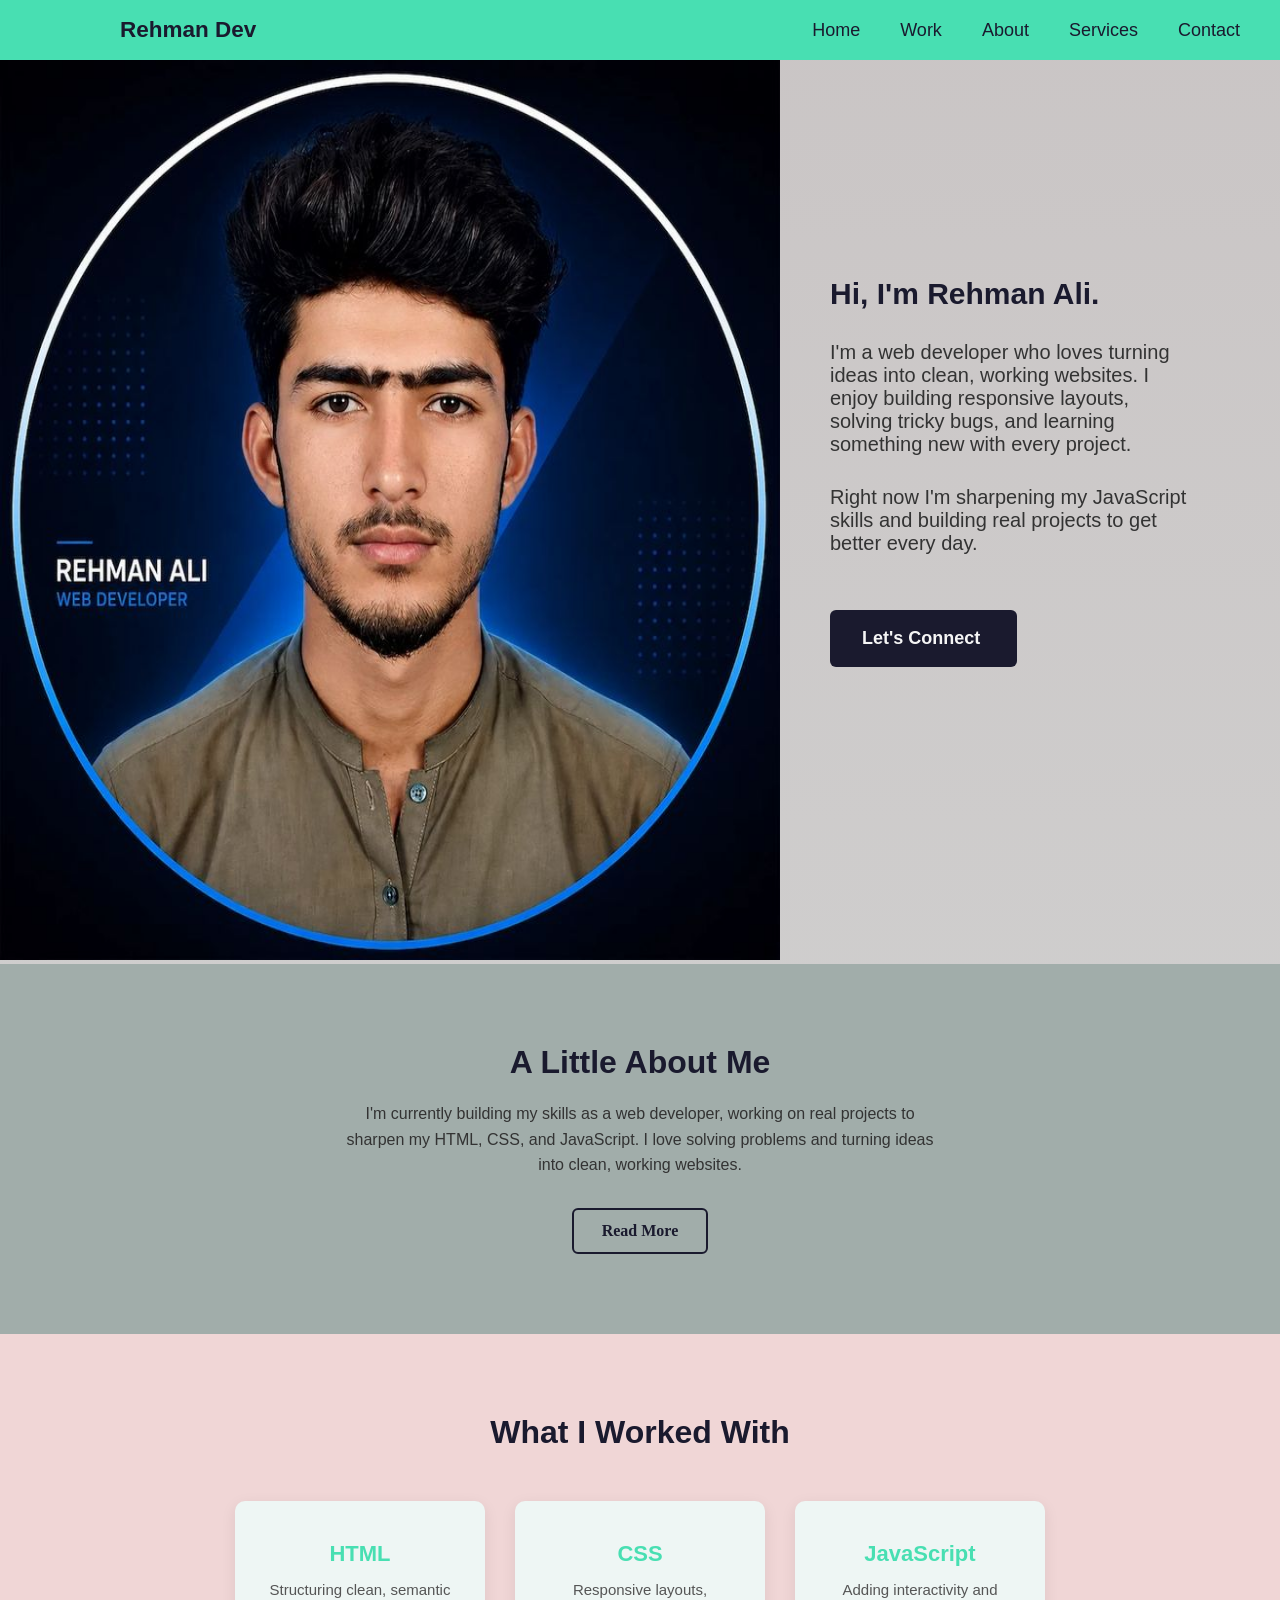
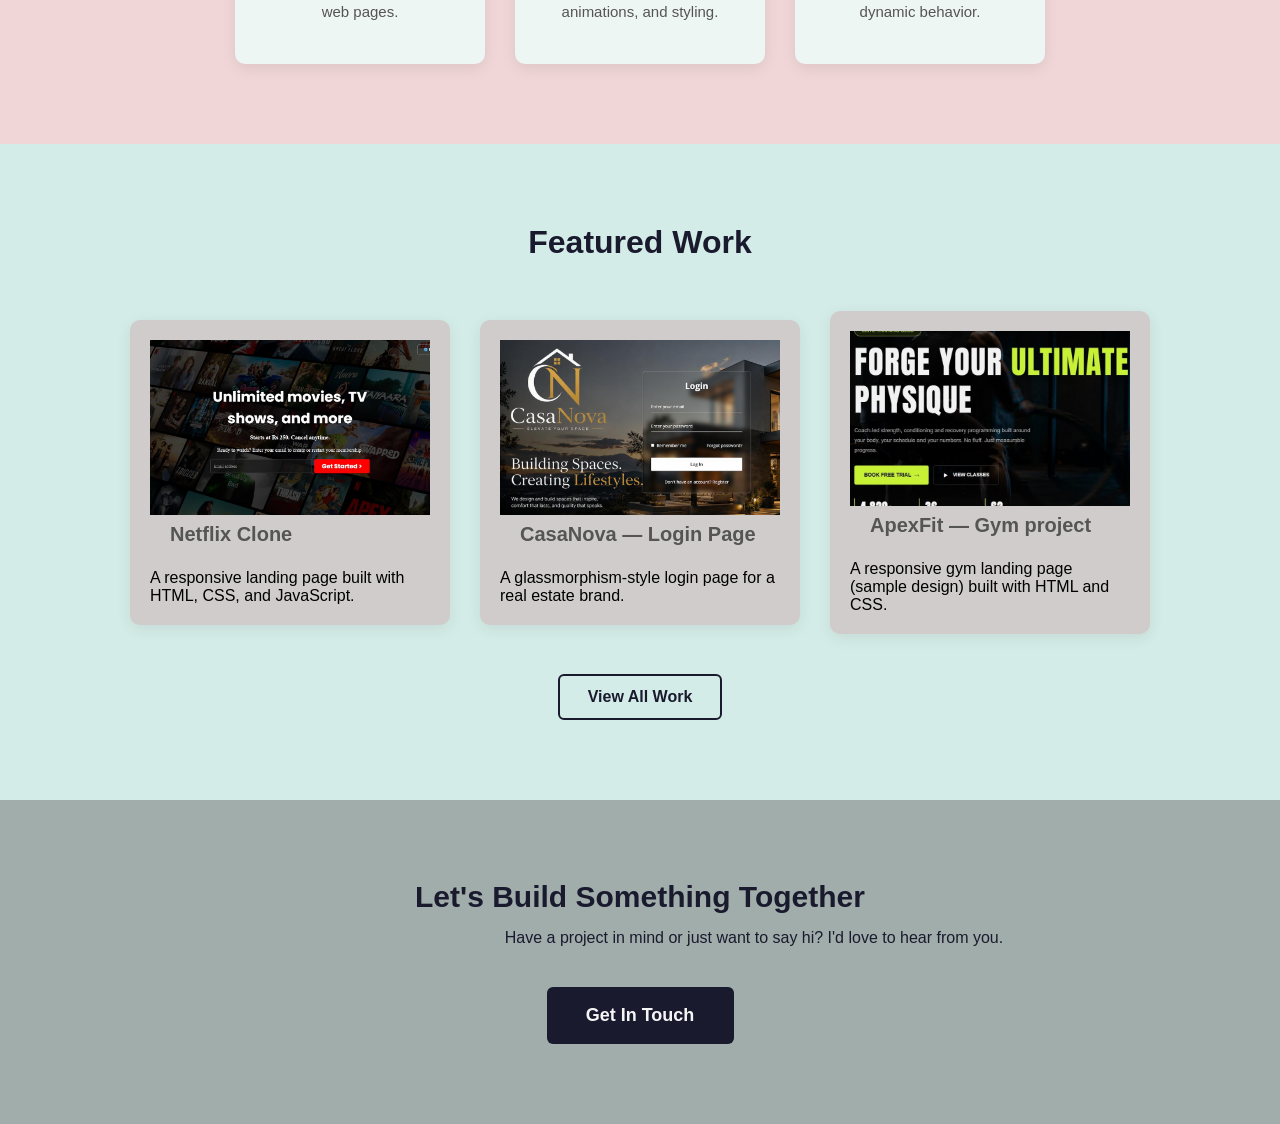
<file: index.html>
<!DOCTYPE html>
<html lang="en">

<head>
    <meta charset="UTF-8">
    <meta name="viewport" content="width=device-width, initial-scale=1.0">
    <title>Rehman Dev | Web Developer Portfolio</title>
    <link rel="stylesheet" href="style.css">
</head>

<body>

                                                 <!-- Home Section#0 -->


    <header>
        <nav class="nav">
            <div class="text1">
                <h1>Rehman Dev</h1>
            </div>
            <ul class="nav-links">
                <li><a href="index.html">Home</a></li>
                <li><a href="work.html">Work</a></li>
                <li><a href="about.html">About</a></li>
                <li><a href="services.html">Services</a></li>
                <li><a href="contact.html">Contact</a></li>
            </ul>
        </nav>
    </header>
    <section class="hero">
        <div class="hero-image">
            <img src="Img.dp.jpg" alt="Image">
        </div>

        <div class="hero-text">
            <h1>
               Hi, I'm Rehman Ali.
            </h1>
            <p>
                I'm a web developer who loves turning ideas into clean, working websites. 
  I enjoy building responsive layouts, solving tricky bugs, and learning 
  something new with every project.
            </p>
            <p>
                Right now I'm sharpening my JavaScript skills and building real projects 
  to get better every day.
            </p>

            <a href="#contact" class="hero-btn">Let's Connect</a>
        </div>
    </section>




                                             <!-- About Section#1 -->










    <section class="about-preview">
  <h2>A Little About Me</h2>
  <p>
    I'm currently building my skills as a web developer, working on real 
    projects to sharpen my HTML, CSS, and JavaScript. I love solving 
    problems and turning ideas into clean, working websites.
  </p>
  <a href="about.html" class="btn-outline">Read More</a>
</section>





                                             <!-- Skills Section#2 -->








<section class="skill-strip">
    <h2>What I Worked With</h2>

    <div class="skill-grid">
    <div class="skill-card">
        <h3>HTML</h3>
        <p>Structuring clean, semantic web pages.</p>
    </div>

    <div class="skill-card">
        <h3>CSS</h3>
        <p>Responsive layouts, animations, and styling.</p>
    </div>

    <div class="skill-card">
        <h3>JavaScript</h3>
        <p>Adding interactivity and dynamic behavior.</p>
    </div>
</div>
</section>


                                      <!-- Features Section#3 -->



<section class="work-preview">
<h2>Featured Work</h2>
<div class="work-grid">
    <div class="work-card">
        <img src="netflix.clone.jpg" alt="Netflix Clone">
        
        <h3> Netflix Clone</h3>
            <p>A responsive landing page built with HTML, CSS, and JavaScript.</p>
    </div>

    <div class="work-card">
        <img src="page.bb.jpg" alt="Login Page">
        <h3>CasaNova — Login Page</h3>
        <p>A glassmorphism-style login page for a real estate brand.</p>
    </div>

    <div class="work-card">
        <img src="apexfit_project.jpg" alt="ApexFit gym landing page">
        <h3>ApexFit — Gym project</h3>
        <p>A responsive gym landing page (sample design) built with HTML and CSS.</p>
        
    </div>
</div>

<a href="work.html" class="btn-outline">View All Work</a>
</section>



                  


                                              <!-- Call-to-Action Section#4 -->


<section class="cta">
    <h2>Let's Build Something Together</h2>
    <p>Have a project in mind or just want to say hi? I'd love to hear from you.</p>
    <a href="contact.html" class="hero-btn">Get In Touch</a>
</section>






</body>
</html>
</file>
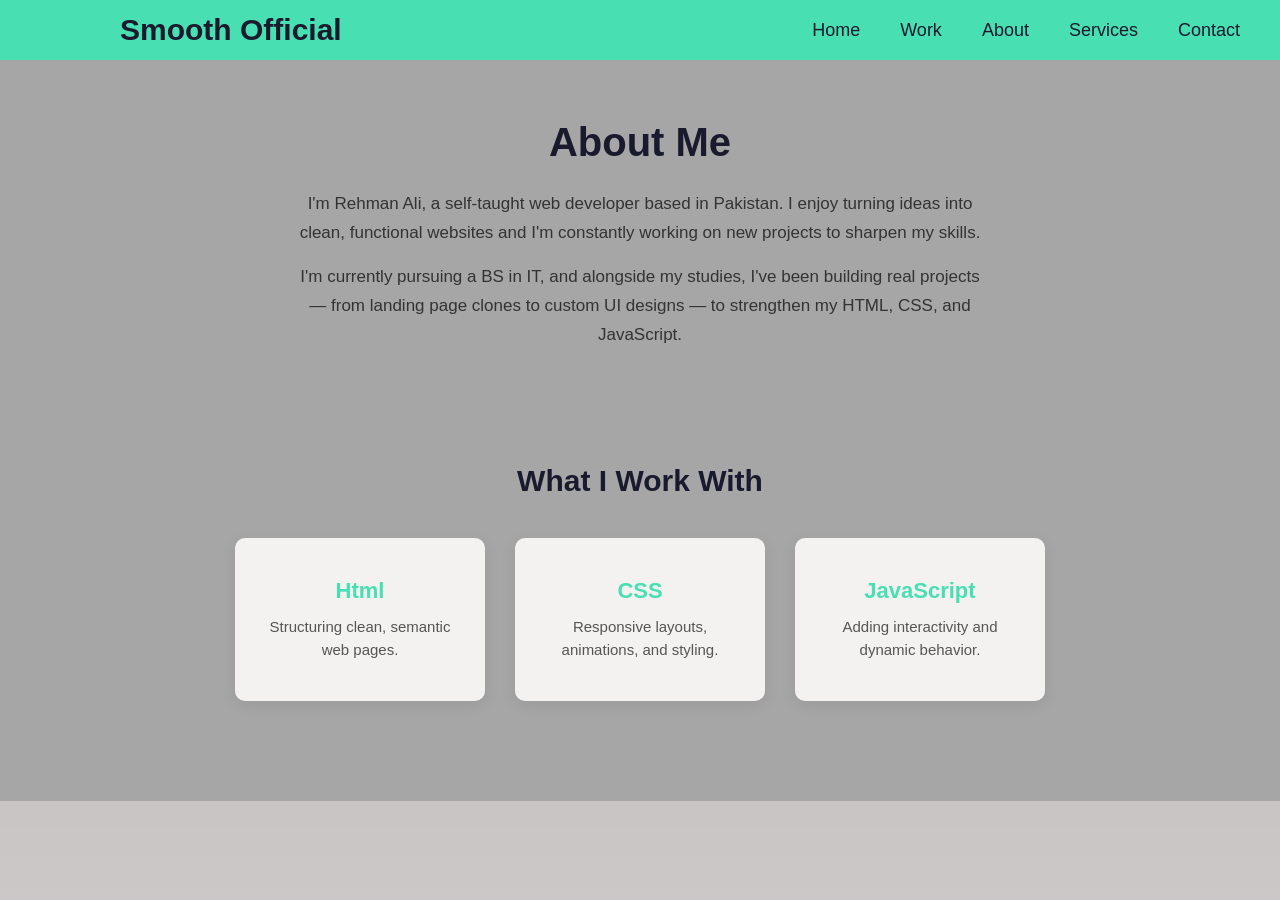
<file: about.html>
<!DOCTYPE html>
<html lang="en">

<head>
  <meta charset="UTF-8">
  <meta name="viewport" content="width=device-width, initial-scale=1.0">
  <title>About Me | Smooth Official</title>
  <link rel="stylesheet" href="home.css">
  <link rel="stylesheet" href="about.css">
</head>

<body>


  <header>
    <nav class="nav">
      <div class="text1">

        <h1>Smooth Official</h1>
      </div>

      <ul class="nav-links">
        <li><a href="index.html">Home</a></li>
        <li><a href="work.html">Work</a></li>
        <li><a href="about.html">About</a></li>
        <li><a href="services.html">Services</a></li>
        <li><a href="contact.html">Contact</a></li>
      </ul>
    </nav>
  </header>


  <section class="about-hero">
    <h1>About Me</h1>
    <p>
      I'm Rehman Ali, a self-taught web developer based in Pakistan.
      I enjoy turning ideas into clean, functional websites and I'm
      constantly working on new projects to sharpen my skills.
    </p>

    <p>
      I'm currently pursuing a BS in IT, and alongside my studies,
      I've been building real projects — from landing page clones to
      custom UI designs — to strengthen my HTML, CSS, and JavaScript.
    </p>

  </section>


  <section class="about-skills">
    <h2>What I Work With</h2>
    <div class="about-skills-grid">
      <div class="about-skill-card">
        <h3>Html</h3>
        <p>Structuring clean, semantic web pages.</p>
      </div>
      <div class="about-skill-card">
        <h3>CSS</h3>
        <p>Responsive layouts, animations, and styling.</p>
      </div>

      <div class="about-skill-card">
        <h3>JavaScript</h3>
        <p>
          Adding interactivity and dynamic behavior.
        </p>
      </div>
    </div>
  </section>
</body>

</html>
</file>
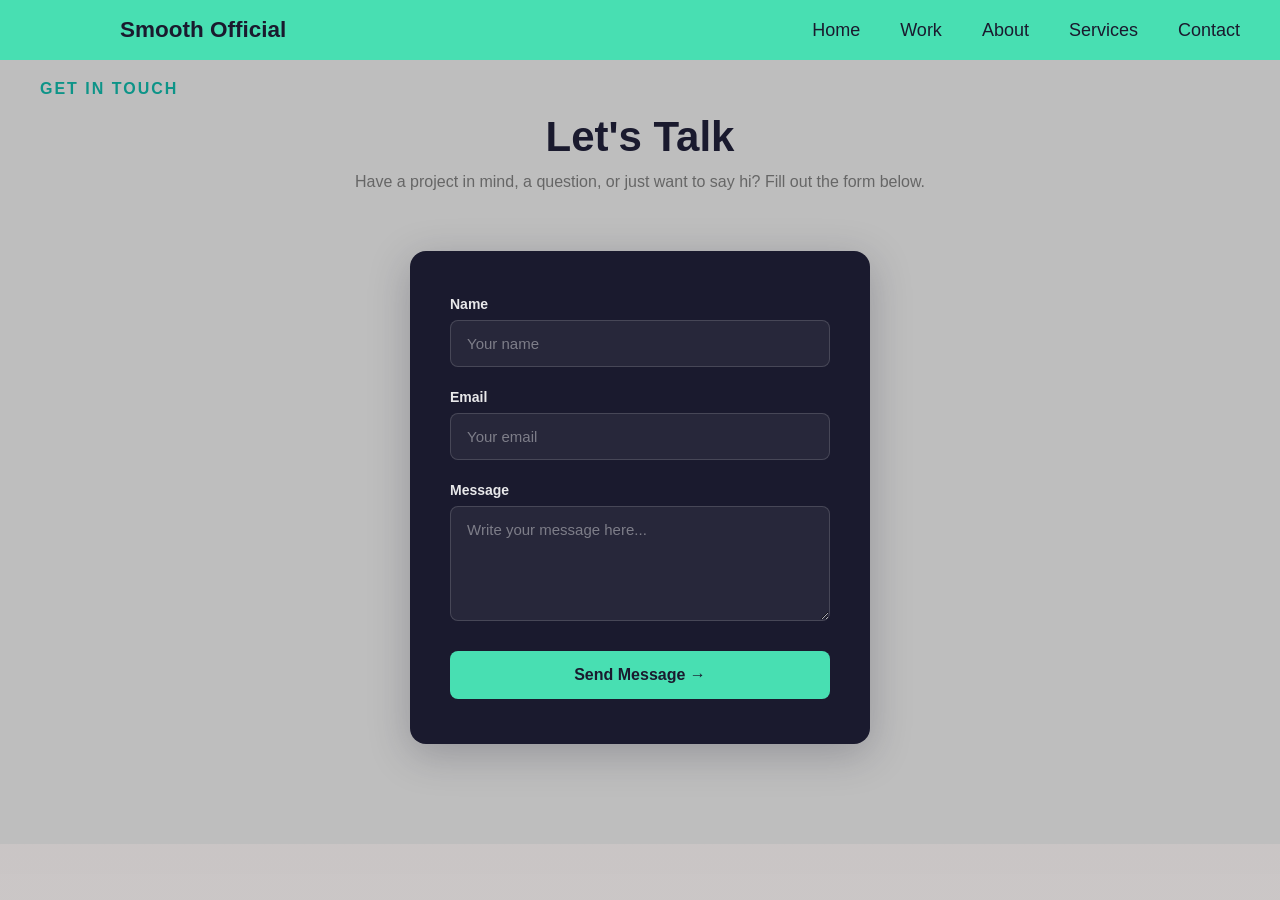
<file: contact.html>
<!DOCTYPE html>
<html lang="en">
<head>
  <meta charset="UTF-8">
  <meta name="viewport" content="width=device-width, initial-scale=1.0">
  <title>Contact | Smooth Official</title>
  <link rel="stylesheet" href="home.css">
  <link rel="stylesheet" href="contact.css">
</head>
<body>

  <header>
    <nav class="nav">
      <div class="text1">
        <h1>Smooth Official</h1>
      </div>
      <ul class="nav-links">
        <li><a href="index.html">Home</a></li>
        <li><a href="work.html">Work</a></li>
        <li><a href="about.html">About</a></li>
        <li><a href="services.html">Services</a></li>
        <li><a href="contact.html">Contact</a></li>
      </ul>
    </nav>
  </header>

  <section class="contact-hero">
    <h2 class="contact-tag">GET IN TOUCH</h2>
    <h1>Let's Talk</h1>
    <p class="contact-subtext">Have a project in mind, a question, or just want to say hi? Fill out the form below.</p>
  </section>

  <section class="contact-form-section">
    <form class="contact-form">
      <div class="form-group">
        <label for="name">Name</label>
        <input type="text" id="name" placeholder="Your name" required>
      </div>

      <div class="form-group">
        <label for="email">Email</label>
        <input type="email" id="email" placeholder="Your email" required>
      </div>

      <div class="form-group">
        <label for="message">Message</label>
        <textarea id="message" placeholder="Write your message here..." rows="5" required></textarea>
      </div>

      <button type="submit" class="contact-btn">Send Message →</button>
    </form>
  </section>

</body>
</html>
</file>
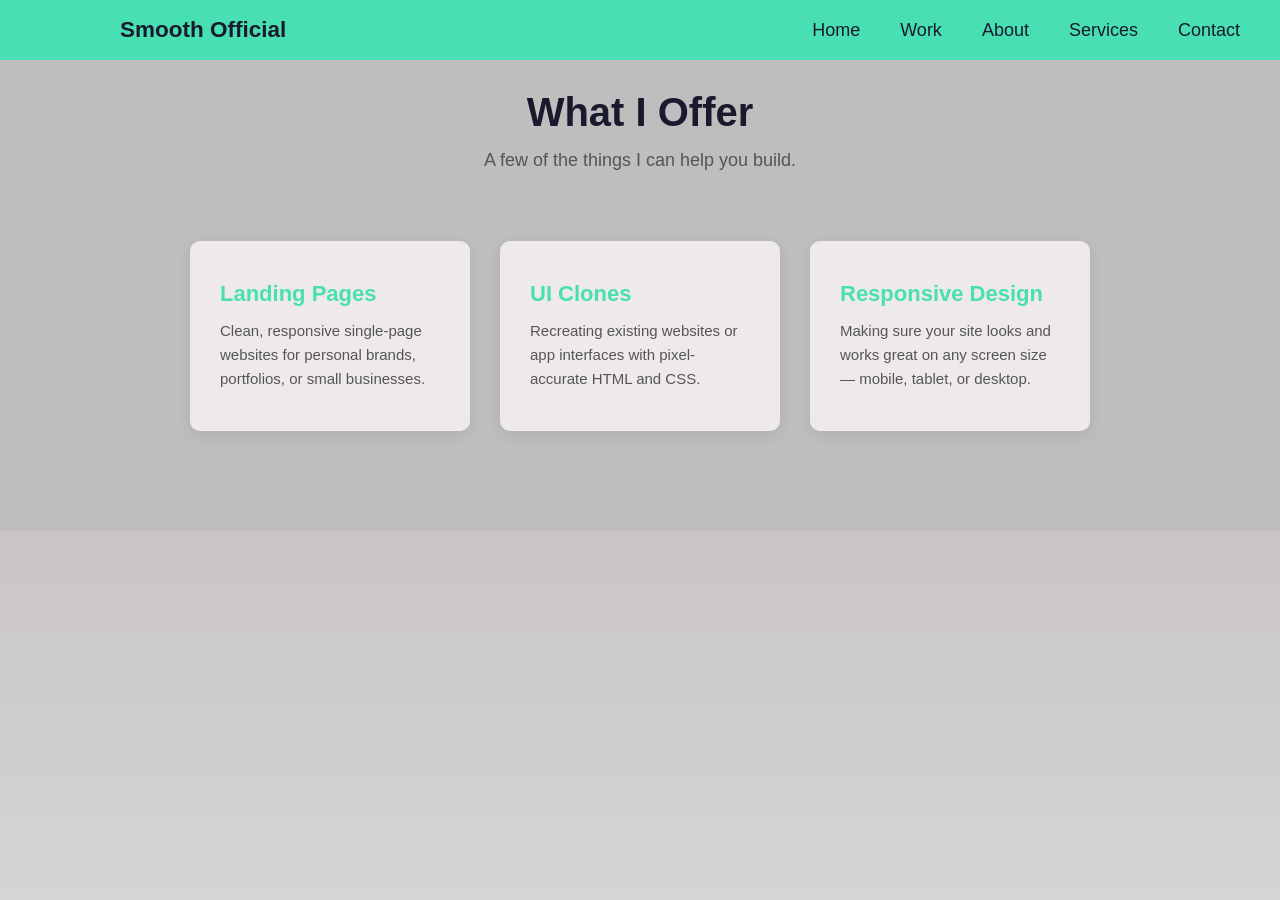
<file: services.html>
<!DOCTYPE html>
<html lang="en">
<head>
    <meta charset="UTF-8">
    <meta name="viewport" content="width=device-width, initial-scale=1.0">
    <title>Services | Smooth Official</title>
    <link rel="stylesheet" href="home.css">
    <link rel="stylesheet" href="services.css">
</head>
<body>
    

<header>
    <nav class="nav">
        <div class="text1">
            <h1>Smooth Official</h1>
        </div>

        <ul class="nav-links">
            <li><a href="home.html">Home</a></li>
            <li><a href="work.html">Work</a></li>
            <li><a href="about.html">About</a></li>
            <li><a href="services.html">Services</a></li>
            <li><a href="contact.html">Contact</a></li>
        </ul>
    </nav>
</header>



<section class="services-hero">
    <h1>What I Offer</h1>
    <p>A few of the things I can help you build. </p>
</section>


<section class="services-grid-section">
<div class="services-grid">
    <div class="service-card">
        <h3>Landing Pages</h3>
        <p>Clean, responsive single-page websites for personal brands, portfolios, or small businesses.</p>
    </div>


<div class="service-card">
    <h3>UI Clones</h3>
    <p>Recreating existing websites or app interfaces with pixel-accurate HTML and CSS.</p>
</div>

<div class="service-card">
    <h3>Responsive Design</h3>
    <p>Making sure your site looks and works great on any screen size — mobile, tablet, or desktop.</p>
</div>
</div>
</section>























</body>
</html>
</file>
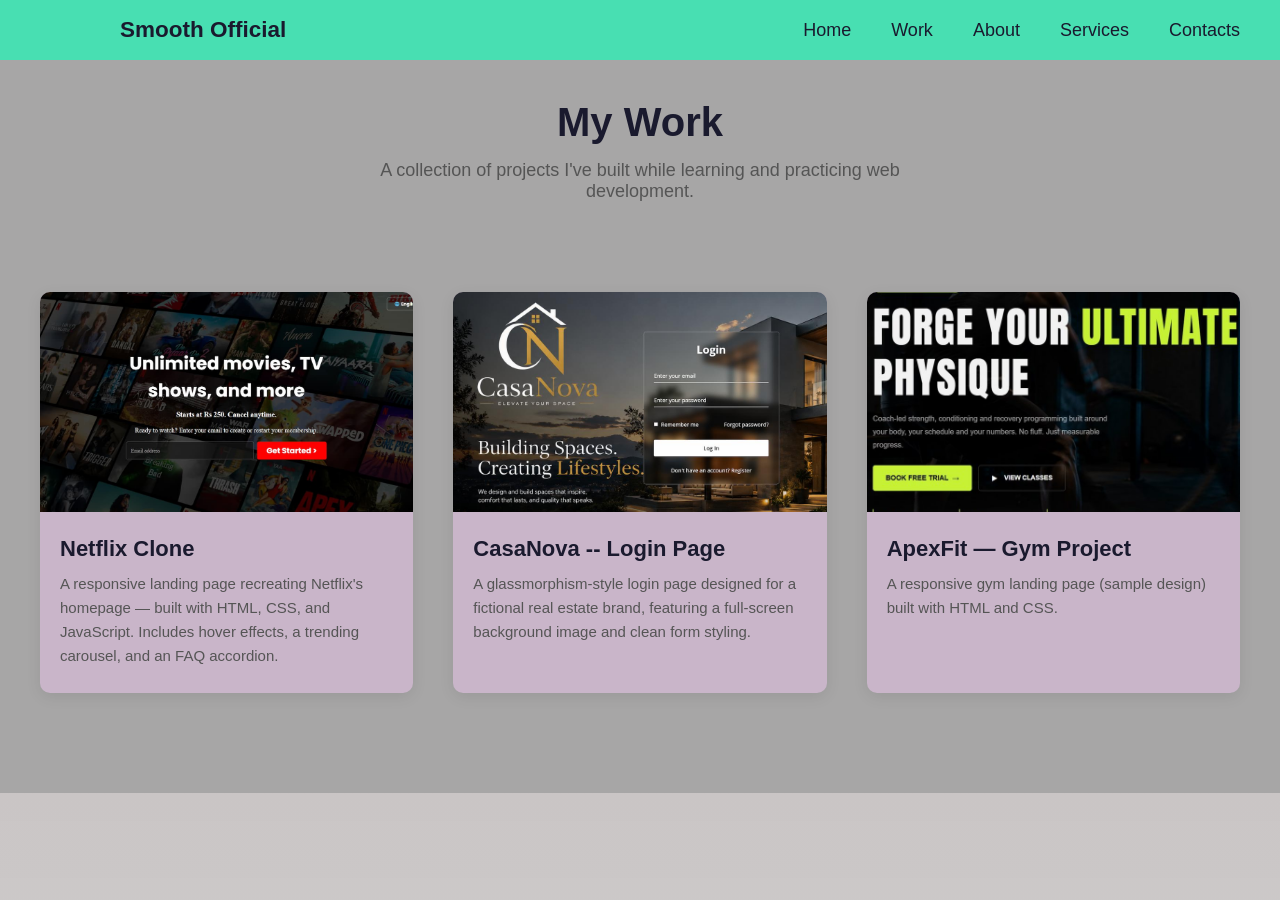
<file: work.html>
<!DOCTYPE html>
<html lang="en">

<head>
    <meta charset="UTF-8">
    <meta name="viewport" content="width=device-width, initial-scale=1.0">
    <title>My Work | Smooth Official</title>
    <link rel="stylesheet" href="home.css">
    <link rel="stylesheet" href="work.css">
</head>

<body>
    <header>
        <nav class="nav">
            <div class="text1">
                <h1>Smooth Official</h1>
            </div>

            <ul class="nav-links">
                <li><a href="index.html">Home</a></li>
                <li><a href="work.html">Work</a></li>
                <li><a href="about.html">About</a></li>
                <li><a href="services.html">Services</a></li>
                <li><a href="contact.html">Contacts</a></li>
            </ul>
        </nav>
    </header>

    <section class="work-hero">
        <h1>My Work</h1>
        <p>
            A collection of projects I've built while learning and practicing web development.
        </p>
    </section>


    <section class="work-full-grid">
        <div class="work-card">
            <img src="netflix.clone.jpg" alt="Netflix Clone">
            <h3>Netflix Clone</h3>
            <p>A responsive landing page recreating Netflix's homepage — built with HTML, CSS, and JavaScript. Includes
                hover effects, a trending carousel, and an FAQ accordion.</p>
        </div>


        <div class="work-card">
            <img src="page.bb.jpg" alt="CasaNova Login Page">
            <h3>CasaNova -- Login Page</h3>
            <p>
                A glassmorphism-style login page designed for a fictional real estate brand, featuring a full-screen
                background image and clean form styling.
            </p>
        </div>

        <div class="work-card">
        <img src="apexfit_project.jpg" alt="ApexFit gym landing page">
        <h3>ApexFit — Gym Project</h3>
        <p>A responsive gym landing page (sample design) built with HTML and CSS.</p>
        
    </div>
    </section>

</body>

</html>
</file>
<file: style.css>
:root {
    --primary: #48dfb2;
    --dark: #1a1a2e;
    --light: #f5f5f5;
}

body {
    background: linear-gradient(180deg, #a39b9b94 0%, #b5bdbb86 100%);
    overflow-x: hidden;
    max-width: 100%;
}

* {
    margin: 0;
    padding: 0;
    box-sizing: border-box;
}

header {
    display: flex;
    justify-content: space-between;
    align-items: center;


}

.nav {
    height: 60px;
    width: 100%;
    background-color: var(--primary);
    display: flex;
    justify-content: space-between;
    align-items: center;
    padding: 0 40px;
}

.text1 {
    font-size: 15px;
    color: var(--dark);
    font-family: 'Gill Sans', 'Gill Sans MT', Calibri, 'Trebuchet MS', sans-serif;
    margin-left: 80px;
}

.nav-links {
    display: flex;
    gap: 40px;
    list-style: none;
}

.nav-links a {
    text-decoration: none;
    color: var(--dark);
    font-family: 'Gill Sans', 'Gill Sans MT', Calibri, 'Trebuchet MS', sans-serif;
    font-size: 18px;
}

.nav-links a:hover {
    color: rgb(140, 129, 117);
    transition: 0.3s;
}


.hero {
    display: flex;
    align-items: center;
    min-height: 100vh;
    /* background-color: #eef6f4; */

    padding-right: 40px;

}

.hero-image {
    position: relative;

}

.hero-image img {
    width: 780px;
    height: 100vh;
    flex: 1;
}

.hero-text {
    flex: 1;
    display: flex;
    flex-direction: column;
    justify-content: flex-start;
    gap: 30px;
    padding: 0 50px;
    margin-top: -80px;
    font-size: 20px;
    font-family: 'Gill Sans', 'Gill Sans MT', Calibri, 'Trebuchet MS', sans-serif;
}

.hero-text p {
    color: #333;
}

.hero-text h1 {
    color: var(--dark);

}


.hero-btn {
    display: inline-block !important;
    width: 187px !important;
    margin-top: 25px;
    padding: 18px 32px;
    background-color: var(--dark);
    color: var(--light);
    font-weight: 600;
    font-size: 18px;
    text-decoration: none;
    border-radius: 6px;
    transition: all 0.3s ease;
    font-family: 'Gill Sans', 'Gill Sans MT', Calibri, 'Trebuchet MS', sans-serif;
}

.hero-btn:hover {
    background-color: #5f5651;
    transform: translateY(-2px);
    box-shadow: 0 6px 15px rgba(226, 221, 219, 0.442);
}




.about-preview {
    text-align: center;
    padding: 80px 40px;
    background-color: #a1adaa;
}

.about-preview h2 {
    color: var(--dark);
    font-size: 32px;
    margin-bottom: 20px;
    font-family: 'Gill Sans', 'Gill Sans MT', Calibri, 'Trebuchet MS', sans-serif;
}

.about-preview p {
    max-width: 600px;
    margin: 0 auto 30px;
    color: #333;
    line-height: 1.6;
    font-family: 'Gill Sans', 'Gill Sans MT', Calibri, 'Trebuchet MS', sans-serif;
}


.btn-outline {
    display: inline-block;
    padding: 12px 28px;
    border: 2px solid var(--dark);
    color: var(--dark);
    text-decoration: none;
    border-radius: 6px;
    font-weight: 600;
    transition: all 0.3s ease;
}

.btn-outline:hover {
    background-color: var(--dark);
    color: var(--light);
}



.skill-strip {
    text-align: center;
    padding: 80px 40px;
    background-color: rgb(240, 214, 214);
}

.skill-strip h2 {
    font-size: 32px;
    margin-bottom: 50px;
    color: var(--dark);
    font-family: 'Gill Sans', 'Gill Sans MT', Calibri, 'Trebuchet MS', sans-serif;
}

.skill-grid {
    display: flex;
    flex-wrap: wrap;
    gap: 30px;
    justify-content: center;
    width: 100%;
    align-items: center;
}

.skill-card {
    background-color: #eef6f4;
    ;
    padding: 40px 30px;
    border-radius: 10px;
    box-shadow: 0 4px 15px rgba(0, 0, 0, 0.08);
    width: 250px;
    transition: transform 0.3s ease, box-shadow 0.3s ease;

}

.skill-card:hover {
    transform: translateY(-8px);
    box-shadow: 0 8px 20px rgba(0, 0, 0, 0.15);
}




.skill-card h3 {
    font-size: 22px;
    margin-bottom: 12px;
    color: var(--primary);
    font-family: 'Gill Sans', 'Gill Sans MT', Calibri, 'Trebuchet MS', sans-serif;
}

.skill-card p {
    color: #555;
    font-size: 15px;
    font-family: 'Gill Sans', 'Gill Sans MT', Calibri, 'Trebuchet MS', sans-serif;
    line-height: 1.5;
}



.work-preview {
    text-align: center;
    padding: 80px 40px;
    background-color: #d4ece7;
    font-family: 'Gill Sans', 'Gill Sans MT', Calibri, 'Trebuchet MS', sans-serif;
}


.work-preview h2 {
    color: var(--dark);
    font-size: 32px;
    margin-bottom: 50px;
    font-family: 'Gill Sans', 'Gill Sans MT', Calibri, 'Trebuchet MS', sans-serif;
}



.work-grid {
    display: flex;
    flex-wrap: wrap;
    gap: 30px;
    justify-content: center;
    width: 100%;
    align-items: center;
    margin-bottom: 40px;
}


.work-card {
    background-color: rgb(209, 204, 204);
    padding: 20px;
    border-radius: 10px;
    box-shadow: 0 4px 15px rgba(0, 0, 0, 0.08);
    width: 320px;
    transition: transform 0.3s ease, box-shadow 0.3s ease;
    overflow: hidden;
    text-align: left;
    font-family: 'Gill Sans', 'Gill Sans MT', Calibri, 'Trebuchet MS', sans-serif;
}


.work-card:hover {
    transform: translateY(-8px);
    box-shadow: 0 8px 20px rgba(0, 0, 0, 0.15);
}


.work-card img {
    width: 100%;
    aspect-ratio: 16 / 10;
    height: auto;
    object-fit: cover;
}

.work-card h3 {
    font-size: 20px;
    padding: 0px 20px 20px;
    color: #555;
    font-family: 'Gill Sans', 'Gill Sans MT', Calibri, 'Trebuchet MS', sans-serif;
    line-height: 1.5;
}





/* Section: Call-to-Action Section#4 */



.cta {
    text-align: center;
    padding: 80px 40px;
    background-color: #a1adaa;
}


.cta h2 {
    color: var(--dark);
    font-size: 30px;
    margin-bottom: 15px;
    font-family: 'Gill Sans', 'Gill Sans MT', Calibri, 'Trebuchet MS', sans-serif;
}




.cta p {
    max-width: 600px;
   margin: 0 auto 15px;
    color: var(--dark);
    margin-left: 414px;
    font-family: 'Gill Sans', 'Gill Sans MT', Calibri, 'Trebuchet MS', sans-serif;
}























@media (max-width: 1268px) {

  .hero {
    flex-direction: column;
    padding-right: 20px;
    min-height: auto;
  }

  .hero-image img {
    width: 415px;      /* 100vw ki jagah 100% — ye overflow ka culprit ho sakta tha */
    height: auto;
    display: block;
  }

  .hero-text {
    margin-top: 20px;
    padding: 0 20px;
  }

  .nav {
    flex-direction: column;
    height: auto;
    padding: 15px 20px;
    text-align: center;
    width: 100%;       /* 100vw ki jagah 100% */
    box-sizing: border-box;
  }

  .text1 {
    margin-left: 0;
    text-align: center;
  }

  .text1 h1 {
    font-size: 20px;   /* thoda aur chhota kiya, "navbar zyada" ka fix */
    margin-left: 0;
    text-align: center;
  }

  .nav-links {
    flex-wrap: wrap;
    justify-content: center;
    gap: 10px 15px;    /* gap kam kiya */
    margin-top: 10px;
  }

  .nav-links a {
    font-size: 14px;   /* thoda chhota */
  }

  .hero-text h1 {
    font-size: 26px;
    white-space: nowrap;
  }

  .hero-btn {
    width: auto !important;
    max-width: 250px;
    margin: 0 auto;
    display: flex !important;
    justify-content: center;
    padding: 16px 20px;
  }

  .cta {
    padding: 60px 20px;
  }

  .cta h2 {
    font-size: 26px;
    padding: 0 10px;
  }
}





/* @media (max-width: 1308px) {
    .nav {
        flex-direction: column;
        height: auto;
        padding: 15px 20px;
    }

    .nav-links {
        gap: 15px;
        margin-top: 10px;
    }

    .text1 {
        margin-left: 0;
    }

    .hero-image img {
        height: 233px;
        width: 250px;
        margin-top: -900;

    }

} */
</file>
<file: home.css>
:root {
    --primary: #48dfb2;
    --dark: #1a1a2e;
    --light: #f5f5f5;
}

body {
    background: linear-gradient(180deg, #a39b9b94 0%, #b5bdbb86 100%);
}

* {
    margin: 0;
    padding: 0;
    box-sizing: border-box;
}

header {
    display: flex;
    justify-content: space-between;
    align-items: center;


}

.nav {
    height: 60px;
    width: 100%;
    background-color: var(--primary);
    display: flex;
    justify-content: space-between;
    align-items: center;
    padding: 0 40px;
}

.text1 {
    font-size: 15px;
    color: var(--dark);
    font-family: 'Gill Sans', 'Gill Sans MT', Calibri, 'Trebuchet MS', sans-serif;
    margin-left: 80px;
}

.nav-links {
    display: flex;
    gap: 40px;
    list-style: none;
}

.nav-links a {
    text-decoration: none;
    color: var(--dark);
    font-family: 'Gill Sans', 'Gill Sans MT', Calibri, 'Trebuchet MS', sans-serif;
    font-size: 18px;
}

.nav-links a:hover {
    color: rgb(140, 129, 117);
    transition: 0.3s;
}


.hero {
    display: flex;
    align-items: center;
    min-height: 100vh;
    /* background-color: #eef6f4; */

    padding-right: 40px;

}

.hero-image {
    position: relative;

}

.hero-image img {
    width: 780px;
    height: 100vh;
    flex: 1;
}

.hero-text {
    flex: 1;
    display: flex;
    flex-direction: column;
    justify-content: flex-start;
    gap: 30px;
    padding: 0 50px;
    margin-top: -80px;
    font-size: 20px;
    font-family: 'Gill Sans', 'Gill Sans MT', Calibri, 'Trebuchet MS', sans-serif;
}

.hero-text p {
    color: #333;
}

.hero-text h1 {
    color: var(--dark);

}


.hero-btn {
    display: inline-block !important;
    width: 187px !important;
    margin-top: 25px;
    padding: 18px 32px;
    background-color: var(--dark);
    color: var(--light);
    font-weight: 600;
    font-size: 18px;
    text-decoration: none;
    border-radius: 6px;
    transition: all 0.3s ease;
    font-family: 'Gill Sans', 'Gill Sans MT', Calibri, 'Trebuchet MS', sans-serif;
}

.hero-btn:hover {
    background-color: #5f5651;
    transform: translateY(-2px);
    box-shadow: 0 6px 15px rgba(226, 221, 219, 0.442);
}







@media (max-width: 1268px) {

  .hero {
    flex-direction: column;
    padding-right: 20px;
    min-height: auto;
  }

  .hero-image img {
    width: 415px;
    height: auto;
    display: block;
  }

  .hero-text {
    margin-top: 20px;
    padding: 0 20px;
  }

  .nav {
    flex-direction: column;
    height: auto;
    padding: 15px 20px;
    text-align: center;
    width: 100%;
    box-sizing: border-box;
  }

  .text1 {
    margin-left: 0;
    text-align: center;
  }

  .text1 h1 {
    font-size: 20px;
    margin-left: 0;
    text-align: center;
  }

  .nav-links {
    flex-wrap: wrap;
    justify-content: center;
    gap: 10px 15px;
    margin-top: 10px;
  }

  .nav-links a {
    font-size: 14px;
  }

  .hero-text h1 {
    font-size: 26px;
    white-space: nowrap;
  }

  .skill-grid,
  .work-grid {
    flex-direction: column;
    align-items: center;
  }

  .cta p {
    margin-left: 0;
    padding: 0 20px;
  }

}










































/* @media (max-width: 768px) {
    .nav {
        flex-direction: column;
        height: auto;
        padding: 15px 20px;
    }

    .nav-links {
        gap: 15px;
        margin-top: 10px;
    }

    .text1 h1 {
        white-space: nowrap;
        font-size: 18px;
    }
} */
</file>
<file: about.css>
:root {
    --primary: #48dfb2;
    --dark: #1a1a2e;
    --light: #a7a6a6;
}


* {
    margin: 0;
    padding: 0;
    box-sizing: border-box;
}


.nav h1 {
    font-family: 'Gill Sans', 'Gill Sans MT', Calibri, 'Trebuchet MS', sans-serif;
    font-size: 30px;

}

.about-hero {
    text-align: center;
    padding: 60px 40px 40px;
    background-color: var(--light);
}


.about-hero h1 {
    color: var(--dark);
    font-size: 40px;
    margin-bottom: 25px;
    font-family: 'Gill Sans', 'Gill Sans MT', Calibri, 'Trebuchet MS', sans-serif;
}

.about-hero p {
    color: #333;
    font-size: 17px;
    max-width: 700px;
    margin: 0 auto 15px;
    line-height: 1.7;
    font-family: 'Gill Sans', 'Gill Sans MT', Calibri, 'Trebuchet MS', sans-serif;
}


.about-skills {

    text-align: center;
    padding: 60px 40px 100px;
    background-color: var(--light);
}

.about-skills h2 {
    color: var(--dark);
    font-size: 30px;
    margin-bottom: 40px;
    font-family: 'Gill Sans', 'Gill Sans MT', Calibri, 'Trebuchet MS', sans-serif;

}


.about-skills-grid {
    display: flex;
    justify-content: center;
    flex-wrap: wrap;
    gap: 30px;
}


.about-skill-card {
    background-color: rgba(255, 252, 252, 0.878);
    padding: 40px 30px;
    border-radius: 10px;
    width: 250px;
    box-shadow: 0 4px 15px rgba(0, 0, 0, 0.08);
    transition: transform 0.3s ease;
}

.about-skill-card:hover{
    transform: translateY(-8px);
}

.about-skill-card h3 {
    color: var(--primary);
    font-size: 22px;
    margin-bottom: 12px;
    font-family: 'Gill Sans', 'Gill Sans MT', Calibri, 'Trebuchet MS', sans-serif;
}

.about-skill-card p {
    color: #555;
    font-size: 15px;
    line-height: 1.5;
    font-family: 'Gill Sans', 'Gill Sans MT', Calibri, 'Trebuchet MS', sans-serif;
}





@media (max-width: 1268px) {

  

  .about-hero {
    padding: 30px 20px 20px;
  }

  .about-hero h1 {
    font-size: 28px;
  }

  .about-hero p {
    font-size: 15px;
    padding: 0 10px;
  }

  .about-skills {
    padding: 40px 20px 60px;
  }

  .about-skills h2 {
    font-size: 26px;
  }

  .about-skills-grid {
    flex-direction: column;
    align-items: center;
  }

  .about-skill-card {
    width: 90%;
  }

}
</file>
<file: contact.css>
:root {
    --primary: #48dfb2;
    --dark: #1a1a2e;
    --light: #bebebe;
}

.contact-hero {
    text-align: center;
    padding: 20px 40px 30px;
    background-color: var(--light);
}

.contact-tag {
    display: block;
    text-align: left;
    max-width: 460px;
    margin: 0 0 15px 0;
    color: #0d9488;
    font-size: 16px;
    font-weight: 700;
    letter-spacing: 2px;
    font-family: 'Gill Sans', 'Gill Sans MT', Calibri, 'Trebuchet MS', sans-serif;
}

.contact-hero h1 {
    color: var(--dark);
    font-size: 42px;
    margin-bottom: 12px;
    font-family: 'Gill Sans', 'Gill Sans MT', Calibri, 'Trebuchet MS', sans-serif;
}

.contact-subtext {
    color: #666;
    font-size: 16px;
    font-family: 'Gill Sans', 'Gill Sans MT', Calibri, 'Trebuchet MS', sans-serif;
}

.contact-form-section {
    display: flex;
    justify-content: center;
    padding: 30px 40px 100px;
    background-color: var(--light);
}

.contact-form {
    background-color: var(--dark);
    padding: 45px 40px;
    border-radius: 16px;
    box-shadow: 0 10px 40px rgba(26, 26, 46, 0.25);
    width: 100%;
    max-width: 460px;
    transition: transform 0.3s ease;
}

.contact-form:hover {
    transform: translateY(-4px);
}

.form-group {
    margin-bottom: 22px;
    display: flex;
    flex-direction: column;
}

.form-group label {
    margin-bottom: 8px;
    color: rgba(255, 255, 255, 0.9);
    font-weight: 600;
    font-size: 14px;
    font-family: 'Gill Sans', 'Gill Sans MT', Calibri, 'Trebuchet MS', sans-serif;
}

.form-group input,
.form-group textarea {
    padding: 14px 16px;
    background-color: rgba(255, 255, 255, 0.06);
    border: 1.5px solid rgba(255, 255, 255, 0.15);
    border-radius: 8px;
    color: white;
    font-size: 15px;
    font-family: 'Gill Sans', 'Gill Sans MT', Calibri, 'Trebuchet MS', sans-serif;
    transition: all 0.3s ease;
}

.form-group input::placeholder,
.form-group textarea::placeholder {
    color: rgba(255, 255, 255, 0.4);
}

.form-group input:focus,
.form-group textarea:focus {
    outline: none;
    border-color: var(--primary);
    box-shadow: 0 0 0 3px rgba(72, 223, 178, 0.2);
    background-color: rgba(255, 255, 255, 0.1);
}

.contact-btn {
    width: 100%;
    padding: 15px;
    background-color: var(--primary);
    color: var(--dark);
    font-weight: 700;
    font-size: 16px;
    border: none;
    border-radius: 8px;
    cursor: pointer;
    margin-top: 8px;
    transition: all 0.3s ease;
    font-family: 'Gill Sans', 'Gill Sans MT', Calibri, 'Trebuchet MS', sans-serif;
}

.contact-btn:hover {
    background-color: #3bc99e;
    transform: translateY(-2px);
    box-shadow: 0 6px 18px rgba(72, 223, 178, 0.35);
}




@media (max-width: 1268px) {

    .contact-hero {
        padding: 20px 20px 20px;
    }

    .contact-tag {
        font-size: 13px;
        margin-left: 0;
    }

    .contact-hero h1 {
        font-size: 28px;
    }

    .contact-subtext {
        font-size: 14px;
        padding: 0 10px;
    }

    .contact-form-section {
        padding: 20px 20px 60px;
    }

    .contact-form {
        padding: 30px 22px;
        max-width: 100%;
    }

}
</file>
<file: services.css>
:root {
    --primary: #48dfb2;
    --dark: #1a1a2e;
    --light: #bebebe;
}



.services-hero {
    text-align: center;
    padding: 30px 40px 30px;
    background-color: var(--light);
}


.services-hero h1 {
    color: var(--dark);
    font-size: 40px;
    margin-bottom: 15px;
    font-family: 'Gill Sans', 'Gill Sans MT', Calibri, 'Trebuchet MS', sans-serif;
}

.services-hero p {
    color: #555;
    font-size: 18px;
    font-family: 'Gill Sans', 'Gill Sans MT', Calibri, 'Trebuchet MS', sans-serif;
}

.services-grid-section {
    padding: 40px 40px 100px;
    background-color: var(--light);
}


.services-grid {
    display: flex;
    justify-content: center;
    flex-wrap: wrap;
    gap: 30px;
}



.service-card {
    background-color: rgba(246, 241, 241, 0.878);
    padding: 40px 30px;
    border-radius: 10px;
    width: 280px;
    box-shadow: 0 4px 15px rgba(0, 0, 0, 0.08);
    text-align: left;
    transition: transform 0.3s ease;
}

.service-card:hover{
    transform: translateY(-8px);
}
.service-card h3 {
    color: var(--primary);
    font-size: 22px;
    margin-bottom: 12px;
    font-family: 'Gill Sans', 'Gill Sans MT', Calibri, 'Trebuchet MS', sans-serif;
}


.service-card p{
    color: #555;
    font-size: 15px;
    line-height: 1.6;
    font-family: 'Gill Sans', 'Gill Sans MT', Calibri, 'Trebuchet MS', sans-serif;
}








@media (max-width: 1268px) {

  .services-hero {
    padding: 30px 20px 20px;
  }

  .services-hero h1 {
    font-size: 28px;
  }

  .services-hero p {
    font-size: 15px;
    padding: 0 10px;
  }

  .services-grid-section {
    padding: 20px 20px 60px;
  }

  .services-grid {
    flex-direction: column;
    align-items: center;
  }

  .service-card {
    width: 90%;
  }

}
</file>
<file: work.css>
:root {
    --primary: #48dfb2;
    --dark: #1a1a2e;
    --light: #a7a6a6;
}




.work-hero {
    text-align: center;
    padding: 40px 40px 70px;
    background-color: var(--light);
}



.work-hero h1 {
    color: var(--dark);
    font-size: 40px;
    font-family: 'Gill Sans', 'Gill Sans MT', Calibri, 'Trebuchet MS', sans-serif;
    margin-bottom: 15px;
}


.work-hero p {
    font-size: 18px;
    color: #555;
    max-width: 600px;
    margin: 0 auto;
    font-family: 'Gill Sans', 'Gill Sans MT', Calibri, 'Trebuchet MS', sans-serif;
}

.work-full-grid {
    display: flex;
    justify-content: center;
    word-wrap: wrap;
    gap: 40px;
    padding: 20px 40px 100px;
    background-color: var(--light);
}


.work-full-grid .work-card {
    background-color: rgb(201, 181, 201);
    border-radius: 10px;
    overflow: hidden;
    width: 400px;
    box-shadow: 0 4px 15px rgba(0, 0, 0, 0.08);
    transition: transform 0.3s ease;
    text-align: left;
}

.work-full-grid .work-card:hover {
    transform: translateY(-8px);
}



.work-full-grid .work-card img {
    width: 100%;
    height: 220px;
    object-fit: cover;
}



.work-full-grid .work-card h3 {
    color: var(--dark);
    font-size: 22px;
    padding: 20px 20px 10px;
    font-family: 'Gill Sans', 'Gill Sans MT', Calibri, 'Trebuchet MS', sans-serif;
}


.work-full-grid .work-card p {
    color: #555;
    font-size: 15px;
    padding: 0px 20px 25px;
    line-height: 1.6;
    font-family: 'Gill Sans', 'Gill Sans MT', Calibri, 'Trebuchet MS', sans-serif;
}







@media (max-width: 1268px) {

  

  .work-hero {
    padding: 20px 20px 15px;
  }

  .work-hero h1 {
    font-size: 28px;
  }

  .work-hero p {
    font-size: 15px;
  }

  .work-full-grid {
    flex-direction: column;
    align-items: center;
    padding: 20px 20px 60px;
  }

  .work-full-grid .work-card {
    width: 90%;
  }
}
</file>
